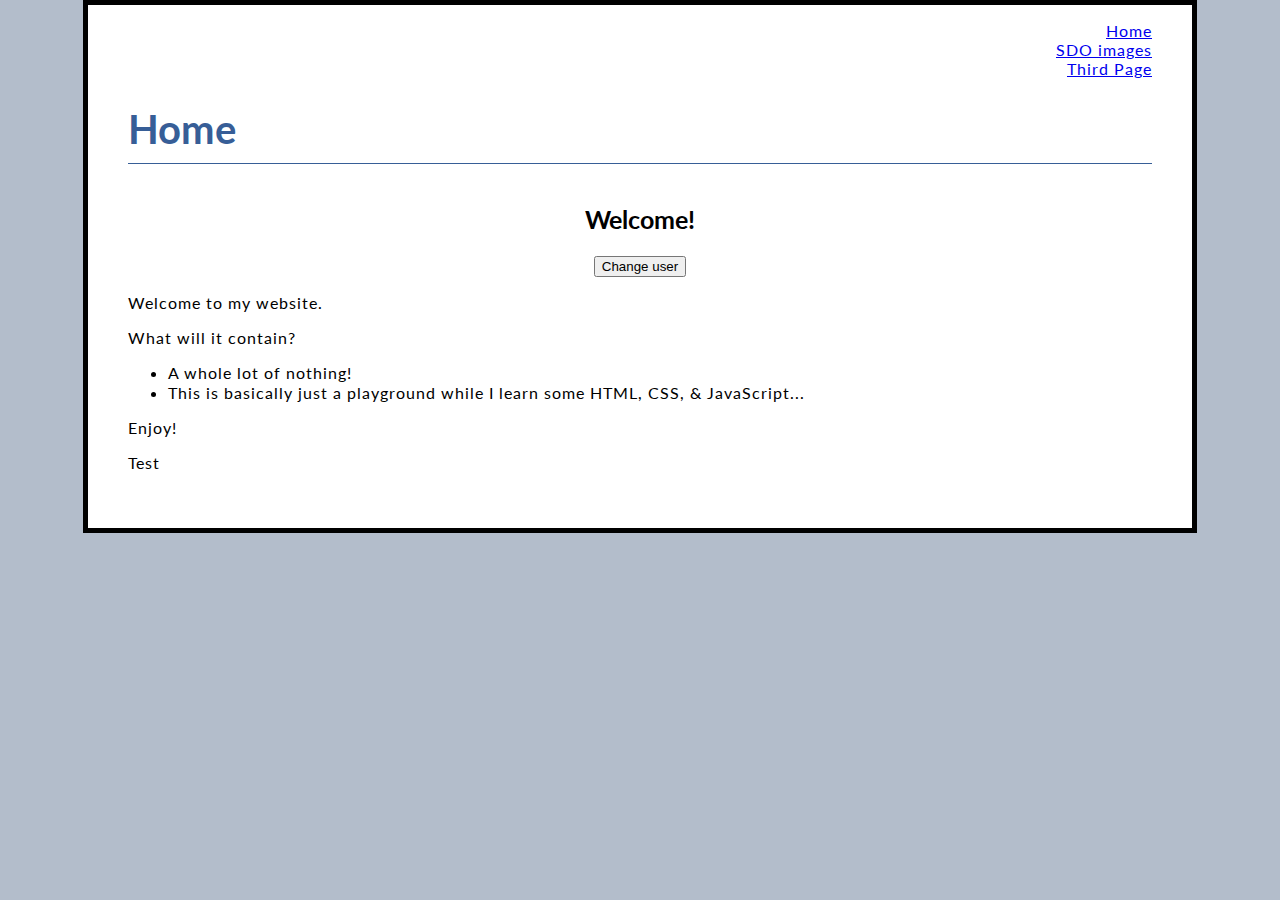
<file: index.html>
<!DOCTYPE html>
<html>
  <head>
    <title>Playground</title>
    <meta charset="utf-8">
    <meta name="author" content="Simon R. W. Lance">
    <meta name="description" content="A testing ground for learning front-end web development, e.g. HTML, CSS, and JavaScript.">
    <link href="styles/style.css" rel="stylesheet">
    <link href="https://fonts.googleapis.com/css2?family=Lato&display=swap" rel="stylesheet">
    <link rel="shortcut icon" type="image/x-icon" href="images/favicon.jpg">
    <script src="scripts/main.js" defer></script>
  </head>

  <nav>
    <ul class='navigation'>
      <li><a href="index.html">Home</a></li>
      <li><a href="second-page.html">SDO images</a></li>
      <li><a href="third-page.html">Third Page</a></li>
    </ul>
  </nav>

  <body>
    <h1>Home</h1>
    <h2>Welcome!</h2>
    <div class="button-container">
      <button>Change user</button>
    </div>
    <p>Welcome to my website.</p>
    <p>What will it contain?</p>
    <ul>
      <li>A whole lot of nothing!</li>
      <li>This is basically just a playground while I learn some HTML, CSS, & JavaScript...</li>
    </ul>
    <p>Enjoy!</p>
    <p>Test</p>
  </body>
</html>
</file>
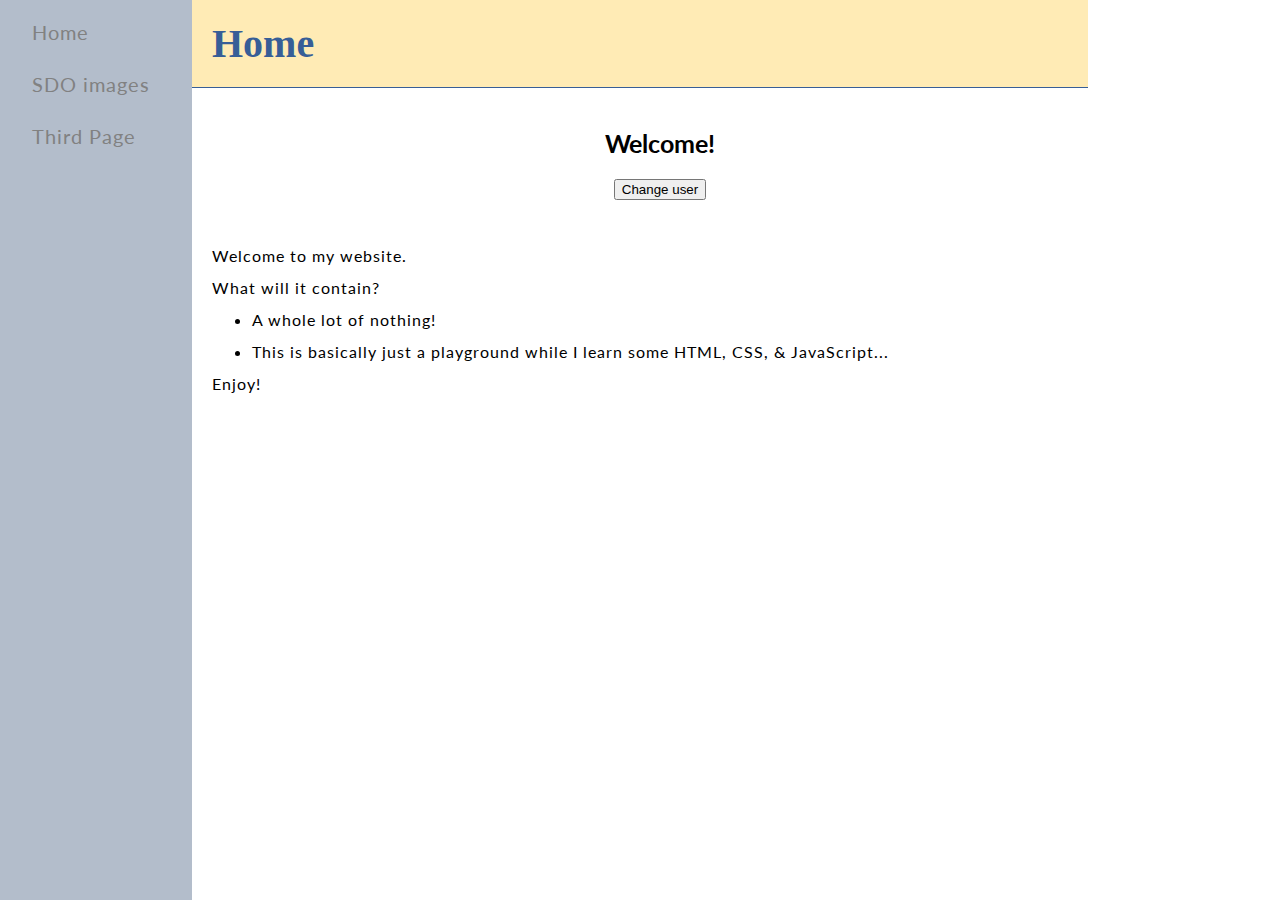
<file: css-layout-2/index.html>
<!DOCTYPE html>
<html>
  <head>
    <title>Playground</title>
    <meta charset="utf-8">
    <meta name="author" content="Simon R. W. Lance">
    <meta name="description" content="A testing ground for learning front-end web development, e.g. HTML, CSS, and JavaScript.">
    <link href="styles/style.css" rel="stylesheet">
    <link href="https://fonts.googleapis.com/css2?family=Lato&display=swap" rel="stylesheet">
    <link rel="shortcut icon" type="image/x-icon" href="images/favicon.jpg">
    <script src="scripts/main.js" defer></script>
  </head>

  <!-- <div class=sidenav>
    <ul class='navigation'>
      <li><a href="index.html">Home</a></li>
      <li><a href="second-page.html">SDO images</a></li>
      <li><a href="third-page.html">Third Page</a></li>
    </ul>
  </div> -->

  <nav>
    <ul class='navigation'>
      <li><a href="index.html">Home</a></li>
      <li><a href="second-page.html">SDO images</a></li>
      <li><a href="third-page.html">Third Page</a></li>
    </ul>
  </nav>

  <section>

    <header>
      <h1>Home</h1>
    </header>

    <article class='welcome'>
      <h2>Welcome!</h2>
      <div class='button-container'>
        <button>Change user</button>
      </div>
    </article>

    <article class='main'>
      <p>Welcome to my website.</p>
      <p>What will it contain?</p>
      <ul>
        <li>A whole lot of nothing!</li>
        <li>This is basically just a playground while I learn some HTML, CSS, & JavaScript...</li>
      </ul>
      <p>Enjoy!</p>
    </article>

  </section>

</html>
</file>
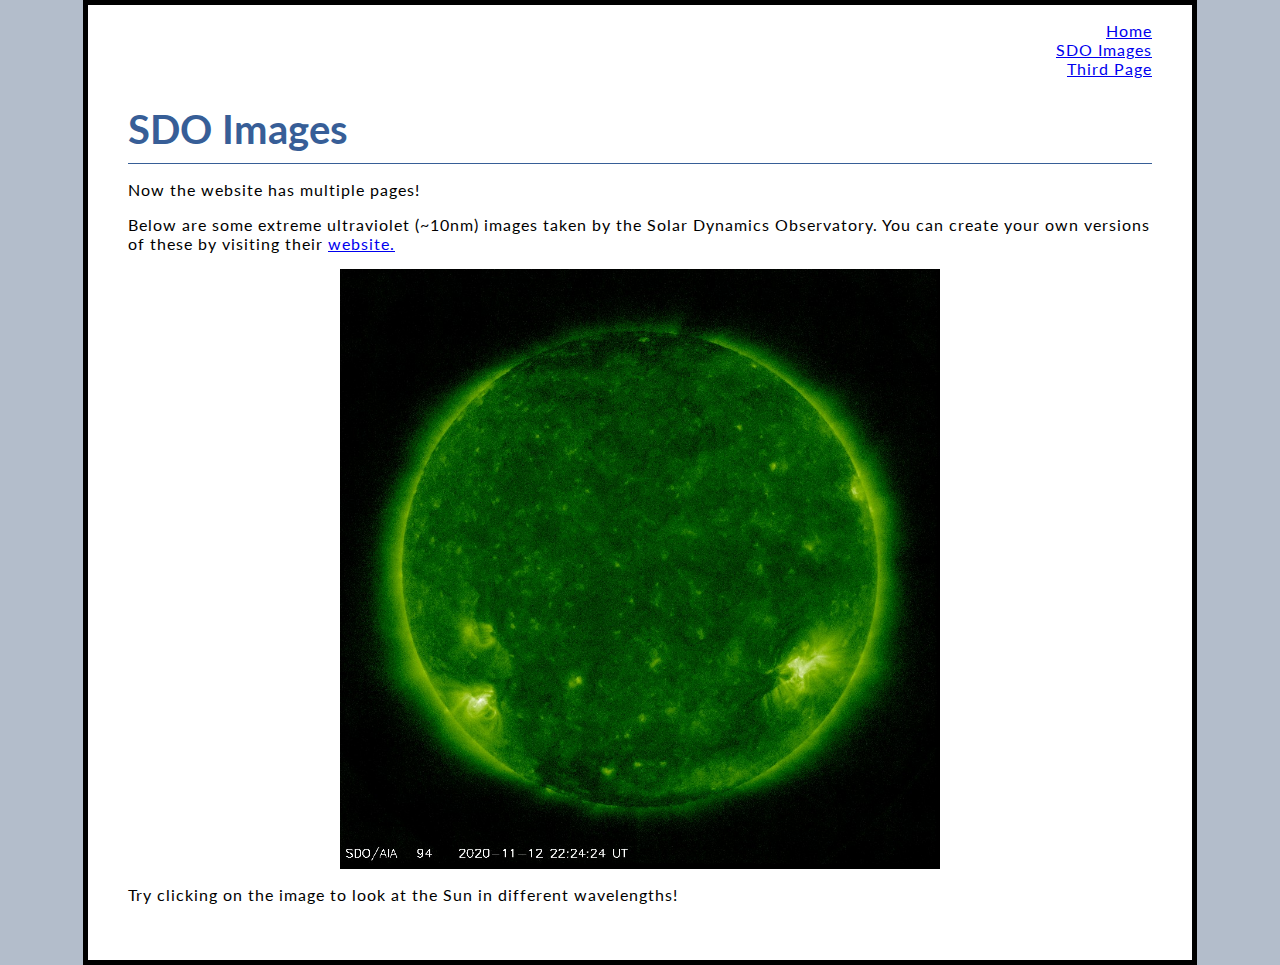
<file: second-page.html>
<!DOCTYPE html>
<html>
  <head>
    <title>SDO Images</title>
    <meta charset="utf-8">
    <link href="styles/style.css" rel="stylesheet">
    <link href="https://fonts.googleapis.com/css2?family=Lato&display=swap" rel="stylesheet">
    <link rel="shortcut icon" type="image/x-icon" href="images/favicon.jpg">
    <script src="scripts/SDO_images.js" defer></script>
  </head>

  <nav>
    <ul class='navigation'>
      <li><a href="index.html">Home</a></li>
      <li><a href="second-page.html">SDO Images</a></li>
      <li><a href="third-page.html">Third Page</a></li>
    </ul>
  </nav>

  <body>
    <h1>SDO Images</h1>
    <p>Now the website has multiple pages!</p>
    <p>Below are some extreme ultraviolet (~10nm) images taken by the Solar Dynamics Observatory. You can create
    your own versions of these by visiting their <a href="https://sdo.gsfc.nasa.gov/data">website.</a></p>
    <img src="images/2020-11-12/latest_1024_0094.jpg" alt="SDO:AIA_094Angstrom">
    <p>Try clicking on the image to look at the Sun in different wavelengths!</p>
  </body>
</html>
</file>
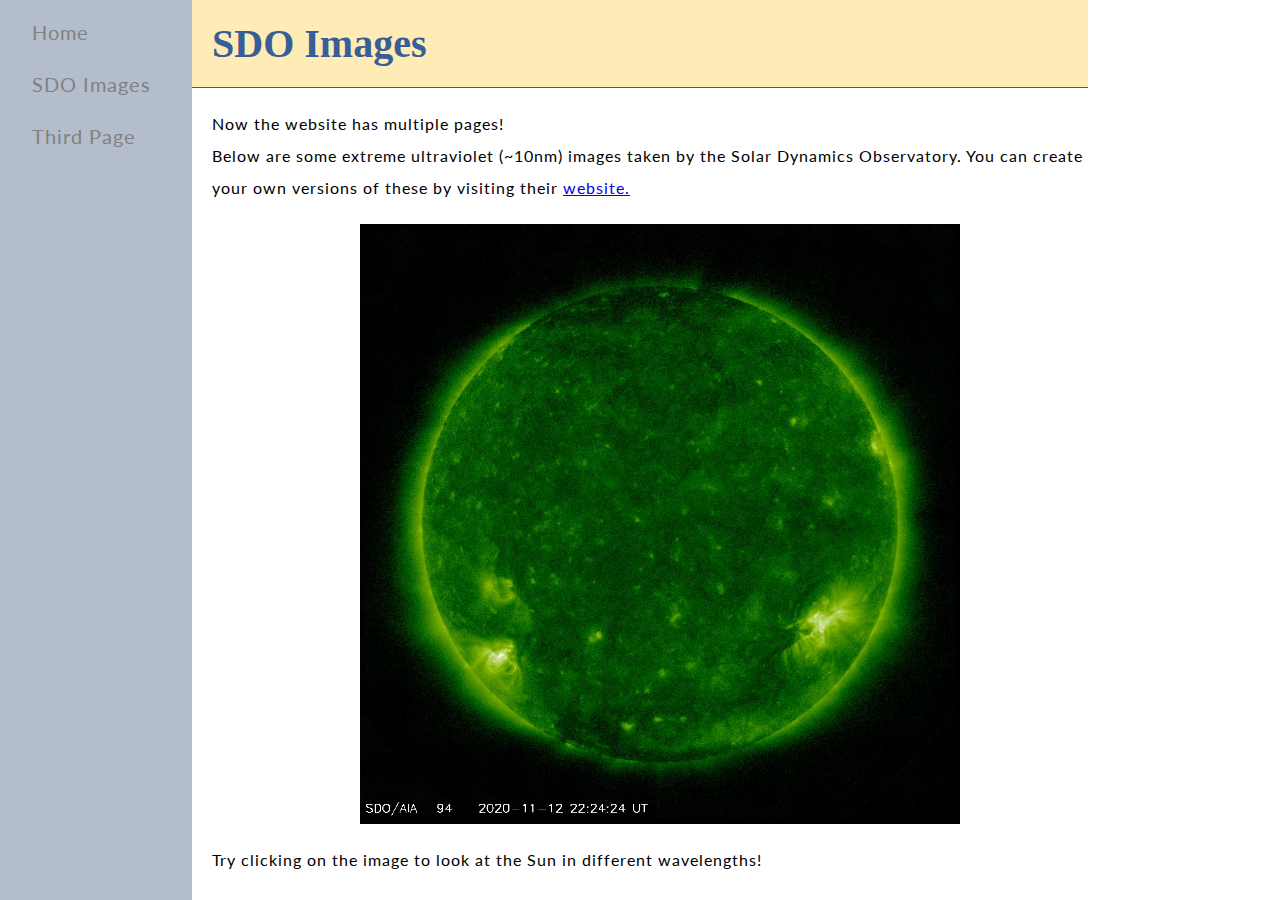
<file: css-layout-2/second-page.html>
<!DOCTYPE html>
<html>
  <head>
    <title>SDO Images</title>
    <meta charset="utf-8">
    <link href="styles/style.css" rel="stylesheet">
    <link href="https://fonts.googleapis.com/css2?family=Lato&display=swap" rel="stylesheet">
    <link rel="shortcut icon" type="image/x-icon" href="images/favicon.jpg">
    <script src="scripts/SDO_images.js" defer></script>
  </head>

  <nav>
    <ul class='navigation'>
      <li><a href="index.html">Home</a></li>
      <li><a href="second-page.html">SDO Images</a></li>
      <li><a href="third-page.html">Third Page</a></li>
    </ul>
  </nav>

  <section>

    <header>
      <h1>SDO Images</h1>
    </header>

    <article class='main'>
      <p>Now the website has multiple pages!</p>
      <p>Below are some extreme ultraviolet (~10nm) images taken by the Solar Dynamics Observatory. You can create
      your own versions of these by visiting their <a href="https://sdo.gsfc.nasa.gov/data">website.</a></p>
      <img src="images/2020-11-12/latest_1024_0094.jpg" alt="SDO:AIA_094Angstrom">
      <p>Try clicking on the image to look at the Sun in different wavelengths!</p>
    </article>

  </section>
</html>
</file>
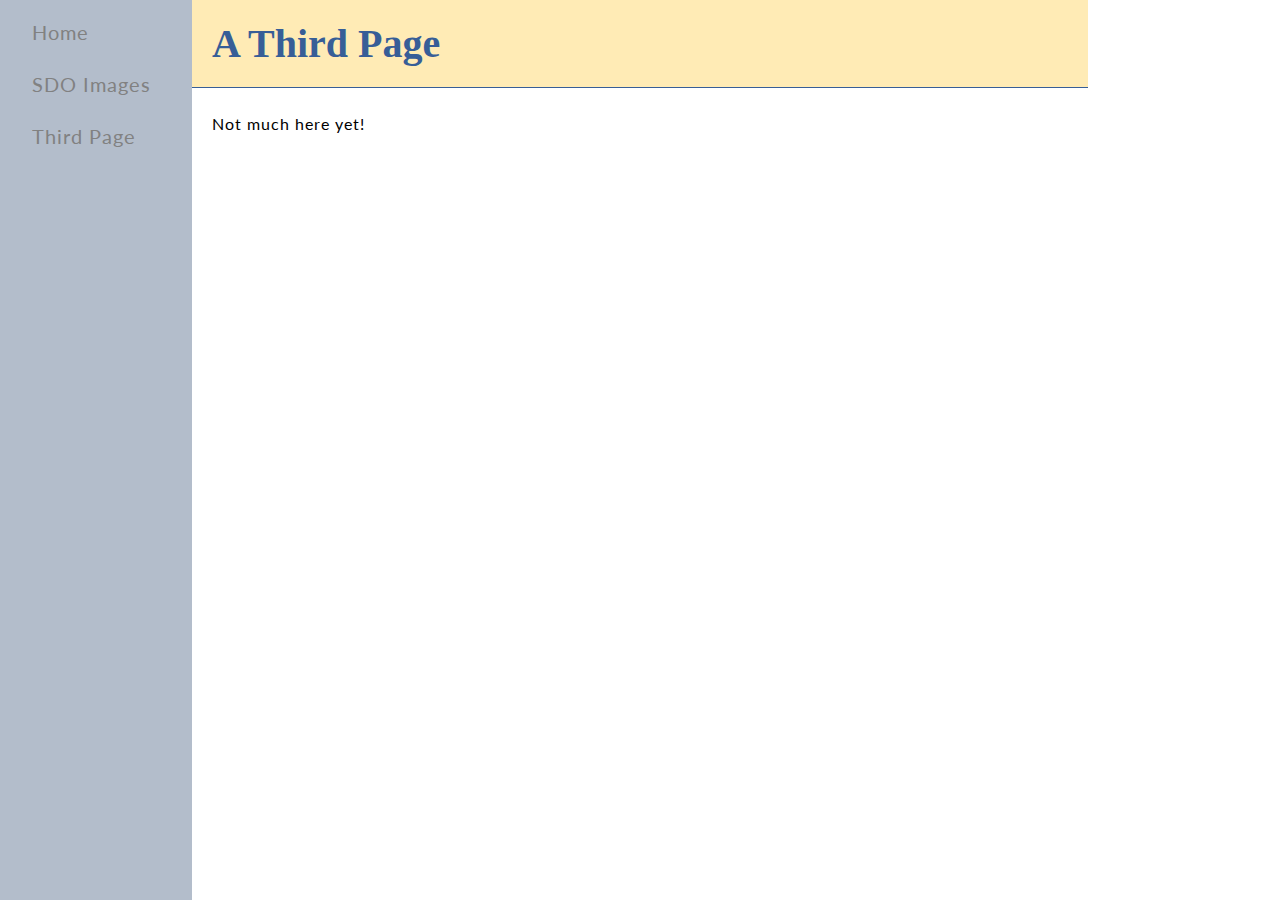
<file: css-layout-2/third-page.html>
<!DOCTYPE html>
<html>
  <head>
    <title>Third Page</title>
    <meta charset="utf-8">
    <link href="styles/style.css" rel="stylesheet">
    <link href="https://fonts.googleapis.com/css2?family=Lato&display=swap" rel="stylesheet">
    <link rel="shortcut icon" type="image/x-icon" href="images/favicon.jpg">
  </head>

  <nav>
    <ul class='navigation'>
      <li><a href="index.html">Home</a></li>
      <li><a href="second-page.html">SDO Images</a></li>
      <li><a href="third-page.html">Third Page</a></li>
    </ul>
  </nav>

  <section>

    <header>
      <h1>A Third Page</h1>
    </header>

    <article class='main'>
      <p>Not much here yet!</p>
    </article>

  </section>
</html>
</file>
<file: styles/style.css>
html {
  font-size: 16px;
  font-family: 'Lato', sans-serif;
  background-color: #B3BDCB;
}

body {
  width: 1024px;
  margin: 0 auto;
  /* background-color: #EFD999; */
  background-color: #FFFFFF;
  padding: 0 40px 40px 40px;
  border: 5px solid black;
}

h1 {
  font-size: 40px;
  text-align: left;
  margin: 0;
  padding: 10px 0;
  color: #375e97;
  /* text-shadow: 1px 1px 3px black; */
  border-bottom: 1px solid #375e97;
}

h2 {
  font-size: 25px;
  text-align: center;
  padding: 20px 0px 0px 0px;
  color: black;
}

p, li {
  font-size: 16px;
  line-height: 1.2;
  letter-spacing: 1px;
}

img {
  display: block;
  margin: 0 auto;
  width: 600px;
}

button {
  text-align: center;
}

ul.navigation{
  text-align: right;
  list-style-type: none;
}

.button-container{
  text-align: center
}
</file>
<file: css-layout-2/styles/style.css>
html {
  font-size: 16px;
  font-family: 'Lato', sans-serif;
  background-color: #FFFFFF;
}

* {
  margin: 0px;
}

header{
  width: 70%;
  margin-left: 15%;
  margin-right: 15%;
  background-color: #FFEBB5;
  padding: 20px,20px,20px,20px;
}

article.main {
  float: left;
  width: 70%;
  margin-left: 15%;
  margin-right: 15%;
  /* background-color: #EFD999; */
  background-color: #FFFFFF;
  padding-left: 20px;
  padding-top: 20px;
  line-height: 1.2;
}

article.welcome{
  float: left;
  width: 70%;
  margin-left: 15%;
  margin-right: 15%;
  padding-left: 20px;
  padding-top: 20px;
  padding-bottom: 20px;
}

nav {
  float: left;
  width: 15%;
  height: 100%;
  position: fixed;
  background-color: #B3BDCB;
  padding: 0px;
  margin: 0px;
}

section.external-links {
  float: right;
  width: 15%;
  height: 100%;
  position: fixed;
  background-color: #B3BDCB;
  padding: 0px;
  margin: 0px;
}

nav a, nav ul {
  padding: 6px 8px 6px 16px;
  text-decoration: none;
  font-size: 20px;
  color: #818181;
  list-style-type: none;
  display: block;
}

h1 {
  font-size: 40px;
  font-family: Georgia, 'Times New Roman', Times, serif;
  text-align: left;
  margin: 0;
  padding: 20px 20px;
  color: #375e97;
  /* text-shadow: 1px 1px 3px black; */
  border-bottom: 1px solid #375e97;
}

h2 {
  font-size: 25px;
  text-align: center;
  padding: 20px;
  color: black;
}

p, li {
  font-size: 16px;
  line-height: 2;
  letter-spacing: 1px;
}

img {
  display: block;
  margin: 20px auto;
  width: 600px;
}

.button-container{
  text-align: center
}
</file>
